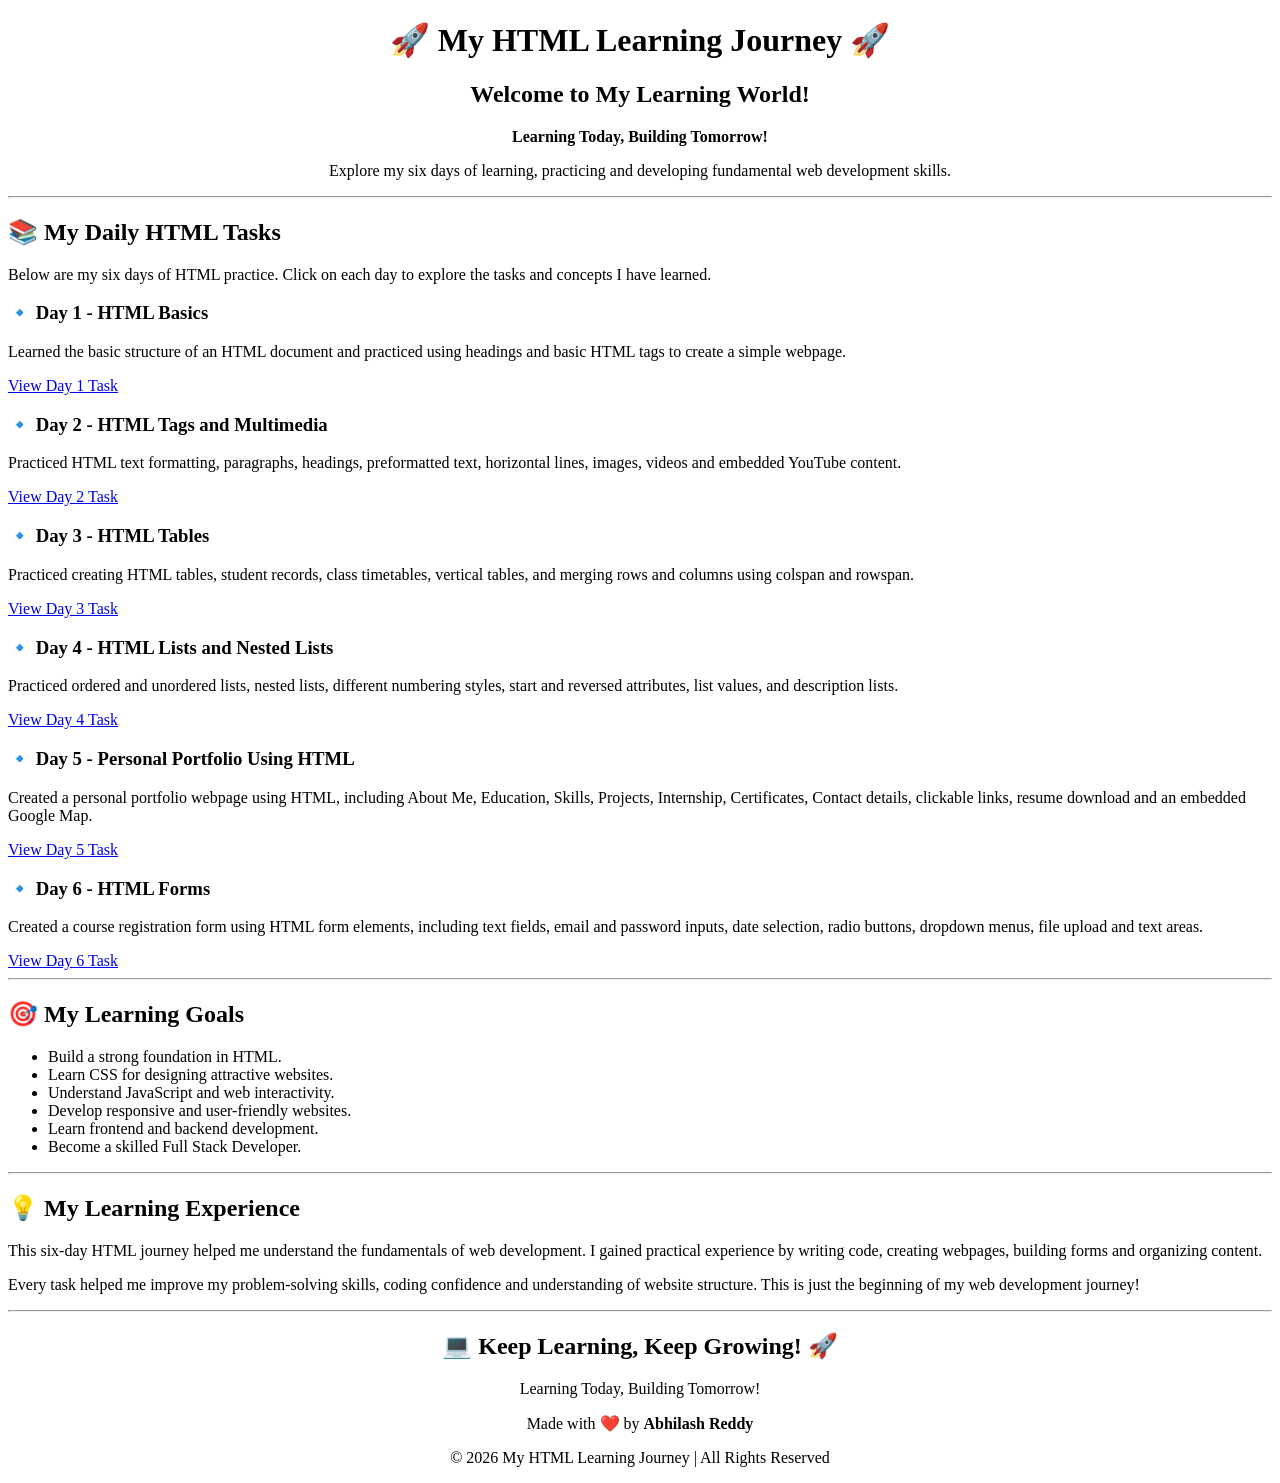
<file: index.html>
<!DOCTYPE html>
<html lang="en">
<head>
    <meta charset="UTF-8">
    <meta name="viewport" content="width=device-width, initial-scale=1.0">
    <title>My HTML Learning Journey</title>
</head>
<body>
    <header>
        <center>
            <h1>🚀 My HTML Learning Journey 🚀</h1>
            <h2>Welcome to My Learning World!</h2>
            <p><strong>Learning Today, Building Tomorrow!</strong></p>
            <p>Explore my six days of learning, practicing and developing
            fundamental web development skills.</p>
        </center>
    </header>
    <hr>
    <main>
        <section>
            <h2>📚 My Daily HTML Tasks</h2>
            <p>
                Below are my six days of HTML practice.
                Click on each day to explore the tasks and concepts I have learned.
            </p>

            <h3>🔹 Day 1 - HTML Basics</h3>
            <p>
                Learned the basic structure of an HTML document and
                practiced using headings and basic HTML tags to create a simple webpage.
            </p>
            <a href="HTML-DAY-1/index.html">View Day 1 Task</a>

            <h3>🔹 Day 2 - HTML Tags and Multimedia</h3>
            <p>
                Practiced HTML text formatting, paragraphs, headings, preformatted text,
                horizontal lines, images, videos and embedded YouTube content.
            </p>
            <a href="HTML-DAY-2/index.html">View Day 2 Task</a>

            <h3>🔹 Day 3 - HTML Tables</h3>
            <p>
                Practiced creating HTML tables, student records, class timetables,
                vertical tables, and merging rows and columns using colspan and rowspan.
            </p>
            <a href="HTML-DAY-3/index.html">View Day 3 Task</a>

            <h3>🔹 Day 4 - HTML Lists and Nested Lists</h3>
            <p>
                Practiced ordered and unordered lists, nested lists, different numbering styles,
                start and reversed attributes, list values, and description lists.
            </p>
            <a href="HTML-DAY-4/index.html">View Day 4 Task</a>

            <h3>🔹 Day 5 - Personal Portfolio Using HTML</h3>
            <p>
                Created a personal portfolio webpage using HTML, including About Me,
                Education, Skills, Projects, Internship, Certificates, Contact details,
                clickable links, resume download and an embedded Google Map.
            </p>
            <a href="HTML-DAY-5/index.html">View Day 5 Task</a>

            <h3>🔹 Day 6 - HTML Forms</h3>
            <p>
                Created a course registration form using HTML form elements, including
                text fields, email and password inputs, date selection, radio buttons,
                dropdown menus, file upload and text areas.
            </p>
            <a href="HTML-DAY-6/index.html">View Day 6 Task</a>
        </section>
        <hr>
        <section>
            <h2>🎯 My Learning Goals</h2>
            <ul>
                <li>Build a strong foundation in HTML.</li>
                <li>Learn CSS for designing attractive websites.</li>
                <li>Understand JavaScript and web interactivity.</li>
                <li>Develop responsive and user-friendly websites.</li>
                <li>Learn frontend and backend development.</li>
                <li>Become a skilled Full Stack Developer.</li>
            </ul>
        </section>
        <hr>
        <section>
            <h2>💡 My Learning Experience</h2>
            <p>
                This six-day HTML journey helped me understand the fundamentals
                of web development. I gained practical experience by writing
                code, creating webpages, building forms and organizing content.
            </p>
            <p>
                Every task helped me improve my problem-solving skills,
                coding confidence and understanding of website structure.
                This is just the beginning of my web development journey!
            </p>
        </section>
    </main>
    <hr>
    <footer>
        <center>
            <h2>💻 Keep Learning, Keep Growing! 🚀</h2>
            <p>Learning Today, Building Tomorrow!</p>
            <p>Made with ❤️ by <strong>Abhilash Reddy</strong></p>
            <p>© 2026 My HTML Learning Journey | All Rights Reserved</p>
        </center>
    </footer>
</body>
</html>
</file>
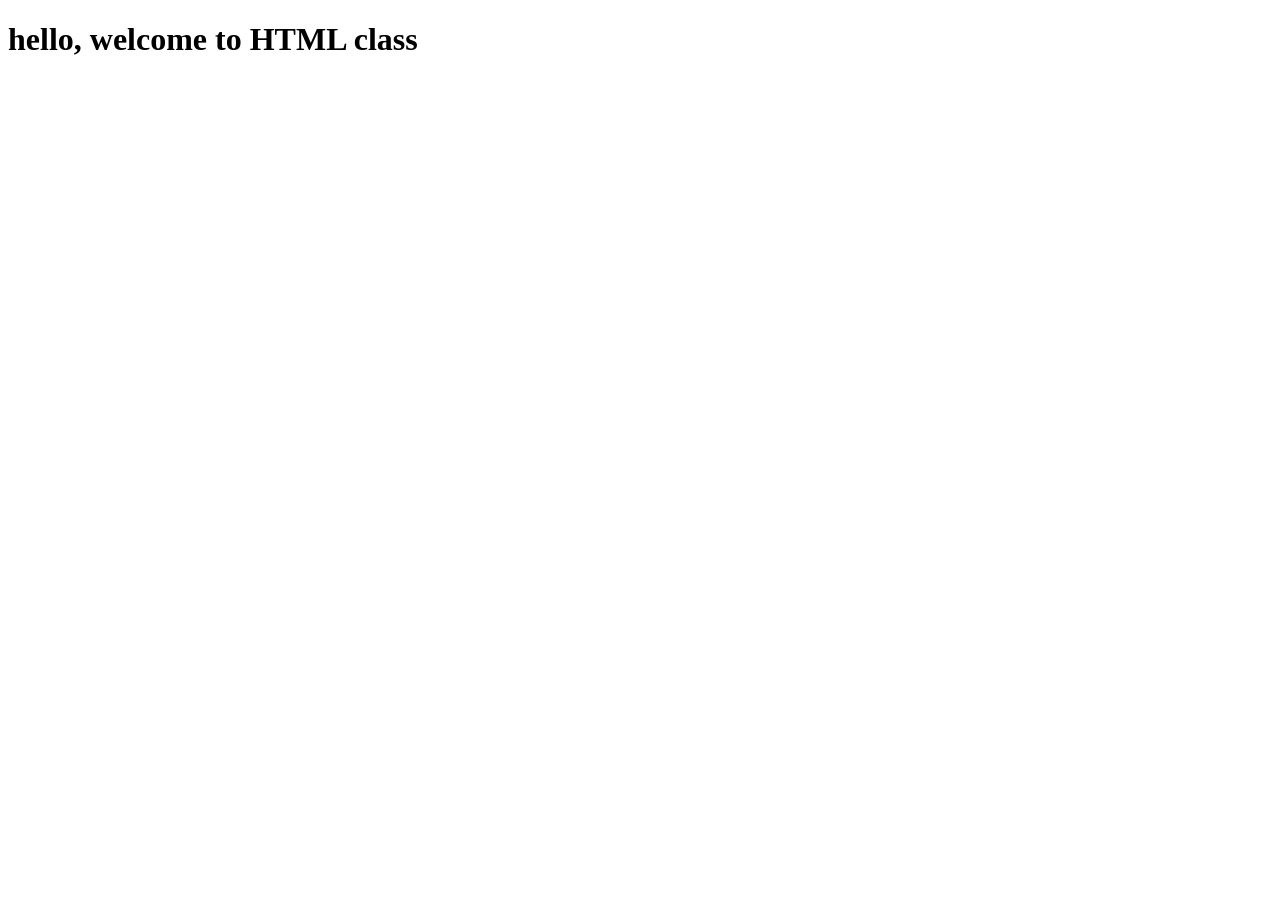
<file: HTML-DAY-1/index.html>
<!DOCTYPE html>
<html lang="en">
<head>
    <meta charset="UTF-8">
    <meta name="viewport" content="width=device-width, initial-scale=1.0">
    <title>Document</title>
</head>
<body>
    <h1>hello, welcome to HTML class</h1>
</body>
</html>
</file>
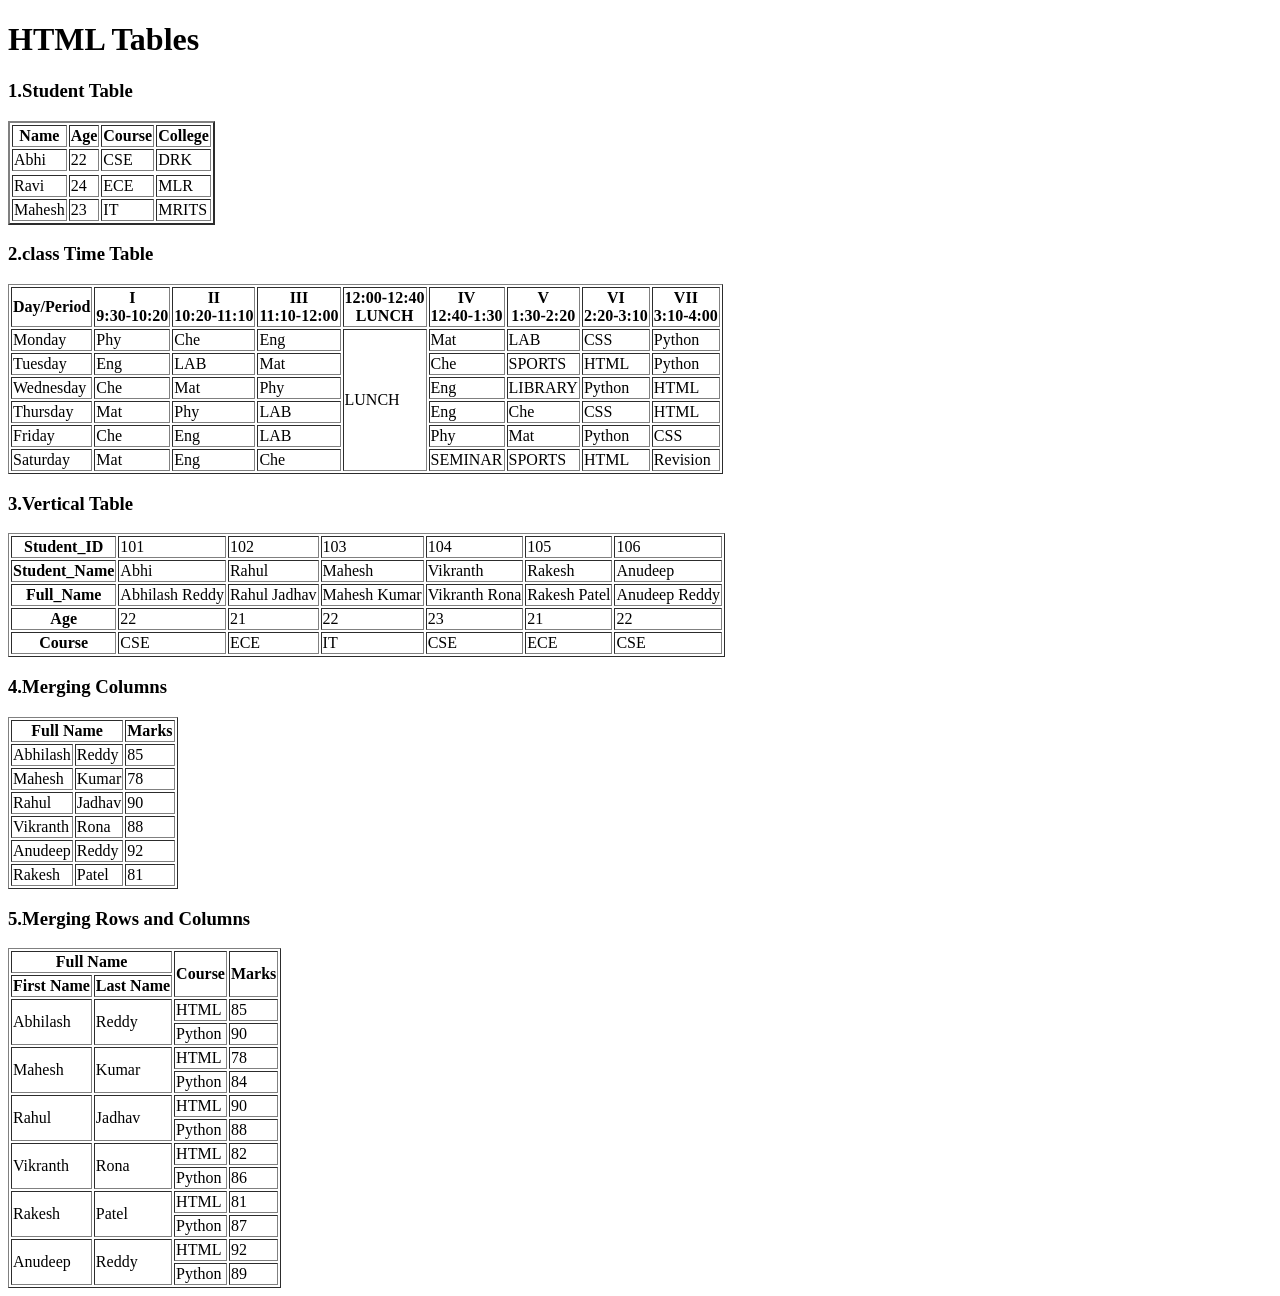
<file: HTML-DAY-3/index.html>
<!DOCTYPE html>
<html lang="en">
<head>
    <meta charset="UTF-8">
    <meta name="viewport" content="width=device-width, initial-scale=1.0">
    <title>HTML Tables</title>
</head>
<body>
    
<h1>HTML Tables</h1>



<!--1.STUDENT TABLE-->


<h3>1.Student Table</h3>
<table border="2">
<tr>
<th>Name</th>
<th>Age</th>
<th>Course</th>
<th>College</th>
</tr>
<tr>
<td>Abhi</td>
<td>22</td>
<Td>CSE</Td>
<td>DRK</td>
</tr>
<tr>
<tr><td>Ravi</td>
<td>24</td>
<td>ECE</td>
<td>MLR</td>
</tr>
<tr>
<td>Mahesh</td>
<td>23</td>
<td>IT</td>
<td>MRITS</td>
</tr>
</table>



<!--2.CLASS TIME TABLE-->


<h3>2.class Time Table</h3>
<table border="1">
<tr>
<th>Day/Period</th>
<th>I<br>9:30-10:20</th>
<th>II<br>10:20-11:10</th>
<th>III<br>11:10-12:00</th>
<th>12:00-12:40<br>LUNCH</th>
<th>IV<br>12:40-1:30</th>
<th>V<br>1:30-2:20</th>
<th>VI<br>2:20-3:10</th>
<th>VII<br>3:10-4:00</th>
</tr>
<tr>
<td>Monday</td>
<td>Phy</td>
<td>Che</td>
<td>Eng</td>
<td rowspan="6">LUNCH</td>
<td>Mat</td>
<td>LAB</td>
<td>CSS</td>
<td>Python</td>
</tr>
<tr>
<td>Tuesday</td>
<td>Eng</td>
<td>LAB</td>
<td>Mat</td>
<td>Che</td>
<td>SPORTS</td>
<td>HTML</td>
<td>Python</td>
</tr>
<tr>
<td>Wednesday</td>
<td>Che</td>
<td>Mat</td>
<td>Phy</td>
<td>Eng</td>
<td>LIBRARY</td>
<td>Python</td>
<td>HTML</td>
</tr>
<tr>
<td>Thursday</td>
<td>Mat</td>
<td>Phy</td>
<td>LAB</td>
<td>Eng</td>
<td>Che</td>
<td>CSS</td>
<td>HTML</td>
</tr>
<tr>
<td>Friday</td>
<td>Che</td>
<td>Eng</td>
<td>LAB</td>
<td>Phy</td>
<td>Mat</td>
<td>Python</td>
<td>CSS</td>
</tr>
<tr>
<td>Saturday</td>
<td>Mat</td>
<td>Eng</td>
<td>Che</td>
<td>SEMINAR</td>
<td>SPORTS</td>
<td>HTML</td>
<td>Revision</td>
</tr>
</table>


<!--3.VERTICAL TABLE-->


<h3>3.Vertical Table</h3>
<table border="1">
<tr>
<th>Student_ID</th>
<td>101</td>
<td>102</td>
<td>103</td>
<td>104</td>
<td>105</td>
<td>106</td>
</tr>
<tr>
<th>Student_Name</th>
<td>Abhi</td>
<td>Rahul</td>
<td>Mahesh</td>
<td>Vikranth</td>
<td>Rakesh</td>
<td>Anudeep</td>
</tr>
<tr>
<th>Full_Name</th>
<td>Abhilash Reddy</td>
<td>Rahul Jadhav</td>
<td>Mahesh Kumar</td>
<td>Vikranth Rona</td>
<td>Rakesh Patel</td>
<td>Anudeep Reddy</td>
</tr>
<tr>
<th>Age</th>
<td>22</td>
<td>21</td>
<td>22</td>
<td>23</td>
<td>21</td>
<td>22</td>
</tr>
<tr>
<th>Course</th>
<td>CSE</td>
<td>ECE</td>
<td>IT</td>
<td>CSE</td>
<td>ECE</td>
<td>CSE</td>
</tr>
</table>



<!--4.MERGING COLUMNS-->


<h3>4.Merging Columns</h3>
<table border="1">
<tr>
<th colspan="2">Full Name</th>
<th>Marks</th>
</tr>
<tr>
<td>Abhilash</td>
<td>Reddy</td>
<td>85</td>
</tr>
<tr>
<td>Mahesh</td>
<td>Kumar</td>
<td>78</td>
</tr>
<tr>
<td>Rahul</td>
<td>Jadhav</td>
<td>90</td>
</tr>
<tr>
<td>Vikranth</td>
<td>Rona</td>
<td>88</td>
</tr>
<tr>
<td>Anudeep</td>
<td>Reddy</td>
<td>92</td>
</tr>
<tr>
<td>Rakesh</td>
<td>Patel</td>
<td>81</td>
</tr>
</table>



<!--5.MERGING ROWA AND COLUMNS-->


<h3>5.Merging Rows and Columns</h3>
<table border="1">
<tr>
<th colspan="2">Full Name</th>
<th rowspan="2">Course</th>
<th rowspan="2">Marks</th>
</tr>
<tr>
<th>First Name</th>
<th>Last Name</th>
</tr>
<tr>
<td rowspan="2">Abhilash</td>
<td rowspan="2">Reddy</td>
<td>HTML</td>
<td>85</td>
</tr>
<tr>
<td>Python</td>
<td>90</td>
</tr>
<tr>
<td rowspan="2">Mahesh</td>
<td rowspan="2">Kumar</td>
<td>HTML</td>
<td>78</td>
</tr>
<tr>
<td>Python</td>
<td>84</td>
</tr>
<tr>
<td rowspan="2">Rahul</td>
<td rowspan="2">Jadhav</td>
<td>HTML</td>
<td>90</td>
</tr>
<tr>
<td>Python</td>
<td>88</td>
</tr>
<tr>
<td rowspan="2">Vikranth</td>
<td rowspan="2">Rona</td>
<td>HTML</td>
<td>82</td>
</tr>
<tr>
<td>Python</td>
<td>86</td>
</tr>
<tr>
<td rowspan="2">Rakesh</td>
<td rowspan="2">Patel</td>
<td>HTML</td>
<td>81</td>
</tr>
<tr>
<td>Python</td>
<td>87</td>
</tr>
<tr>
<td rowspan="2">Anudeep</td>
<td rowspan="2">Reddy</td>
<td>HTML</td>
<td>92</td>
</tr>
<tr>
<td>Python</td>
<td>89</td>
</tr>
</table>
    
</body>
</html>
</file>
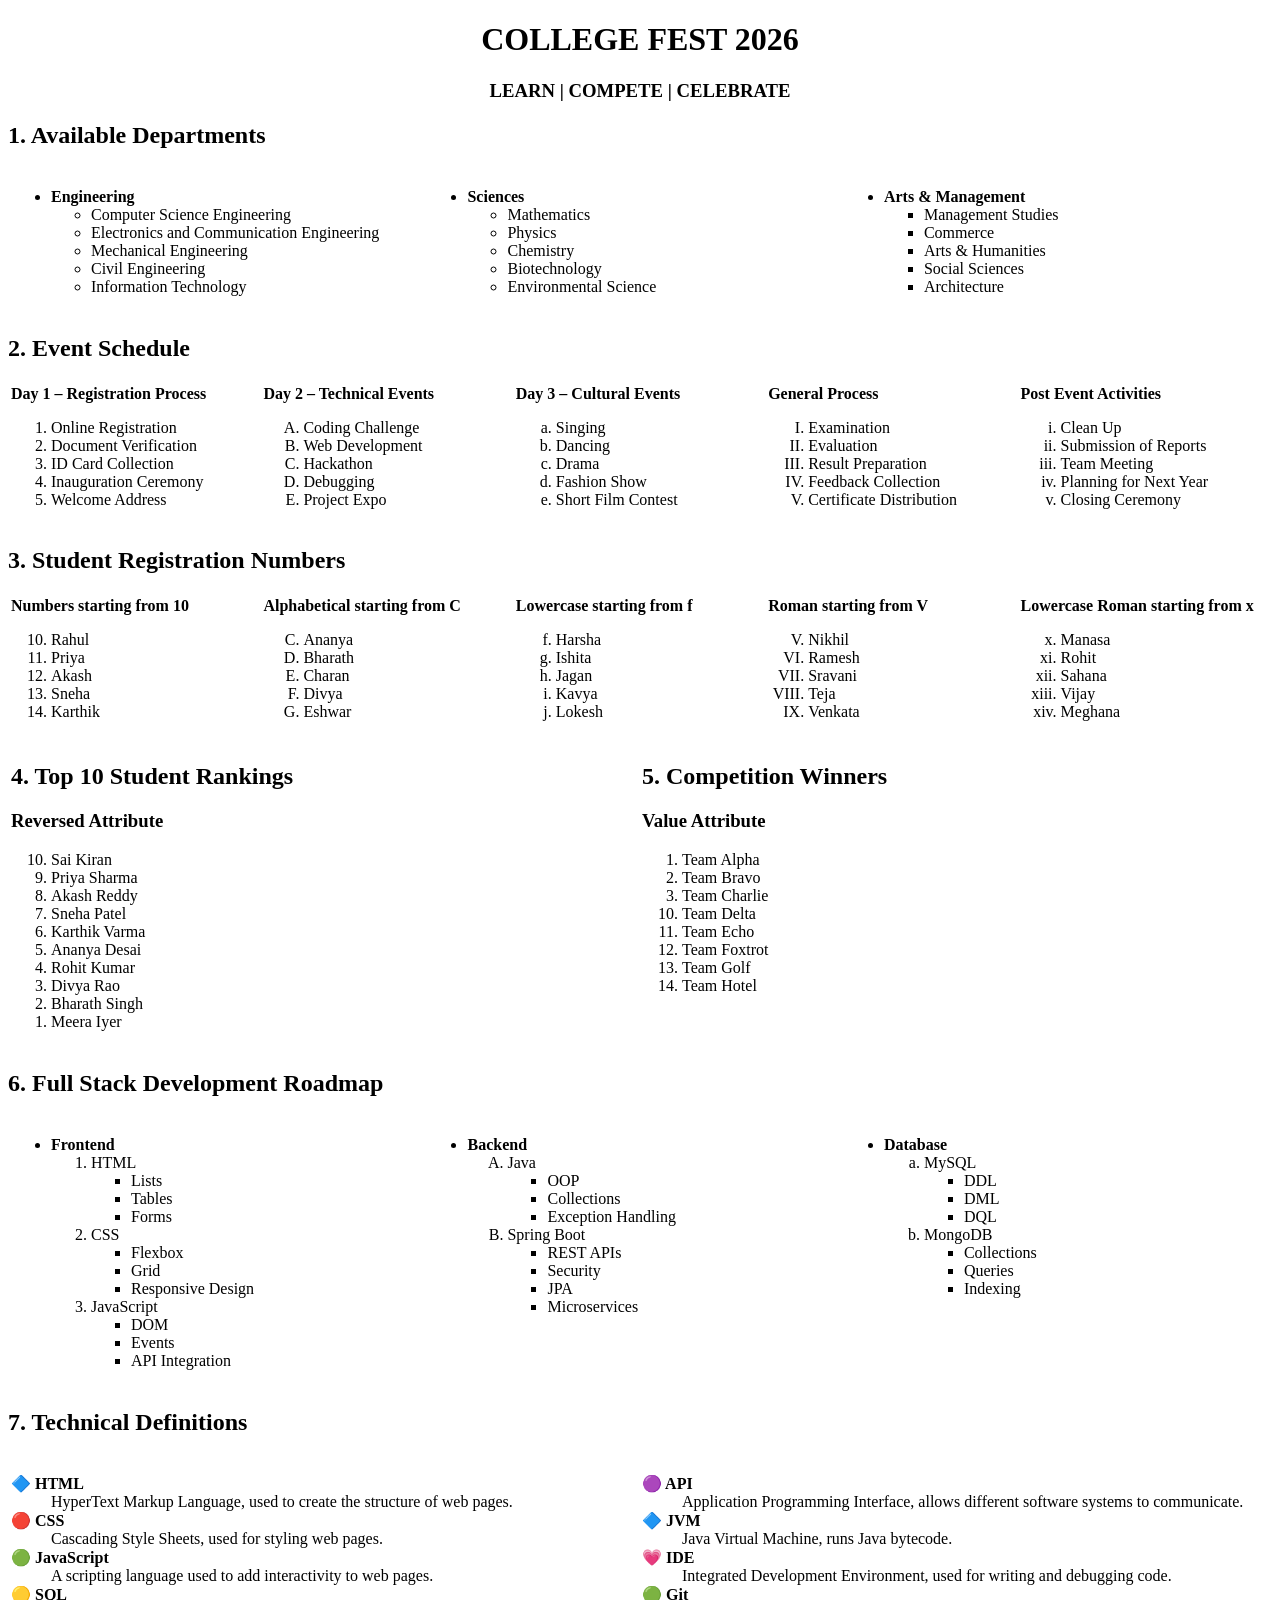
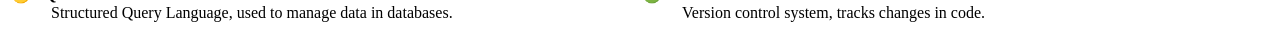
<file: HTML-DAY-4/index.html>
<!DOCTYPE html>
<html lang="en">
<head>
    <meta charset="UTF-8">
    <meta name="viewport" content="width=device-width, initial-scale=1.0">
    <title>College Fest 2026</title>
</head>
<body>

<h1 align="center">COLLEGE FEST 2026</h1>
<h3 align="center">LEARN | COMPETE | CELEBRATE</h3>


<!--1.AVAILABLE DEPARTMENTS-->


<h2>1. Available Departments</h2>

<table width="100%">
<tr>
<td width="33%">
<ul>
<li><b>Engineering</b>
<ul>
<li>Computer Science Engineering</li>
<li>Electronics and Communication Engineering</li>
<li>Mechanical Engineering</li>
<li>Civil Engineering</li>
<li>Information Technology</li>
</ul>
</li>
</ul>
</td>

<td width="33%">
<ul>
<li><b>Sciences</b>
<ul>
<li>Mathematics</li>
<li>Physics</li>
<li>Chemistry</li>
<li>Biotechnology</li>
<li>Environmental Science</li>
</ul>
</li>
</ul>
</td>

<td width="34%">
<ul>
<li><b>Arts & Management</b>
<ul type="square">
<li>Management Studies</li>
<li>Commerce</li>
<li>Arts & Humanities</li>
<li>Social Sciences</li>
<li>Architecture</li>
</ul>
</li>
</ul>
</td>
</tr>
</table>


<!--2.EVENT SCHEDULE-->


<h2>2. Event Schedule</h2>

<table width="100%">
<tr>
<td width="20%">
<b>Day 1 – Registration Process</b><br>
<ol type="1">
<li>Online Registration</li>
<li>Document Verification</li>
<li>ID Card Collection</li>
<li>Inauguration Ceremony</li>
<li>Welcome Address</li>
</ol>
</td>

<td width="20%">
<b>Day 2 – Technical Events</b><br>
<ol type="A">
<li>Coding Challenge</li>
<li>Web Development</li>
<li>Hackathon</li>
<li>Debugging</li>
<li>Project Expo</li>
</ol>
</td>

<td width="20%">
<b>Day 3 – Cultural Events</b><br>
<ol type="a">
<li>Singing</li>
<li>Dancing</li>
<li>Drama</li>
<li>Fashion Show</li>
<li>Short Film Contest</li>
</ol>
</td>

<td width="20%">
<b>General Process</b><br>
<ol type="I">
<li>Examination</li>
<li>Evaluation</li>
<li>Result Preparation</li>
<li>Feedback Collection</li>
<li>Certificate Distribution</li>
</ol>
</td>

<td width="20%">
<b>Post Event Activities</b><br>
<ol type="i">
<li>Clean Up</li>
<li>Submission of Reports</li>
<li>Team Meeting</li>
<li>Planning for Next Year</li>
<li>Closing Ceremony</li>
</ol>
</td>
</tr>
</table>


<!--3.STUDENT REGISTRATION NUMBERS-->


<h2>3. Student Registration Numbers </h2>

<table width="100%">
<tr>
<td width="20%">
<b>Numbers starting from 10 </b>
<ol start="10">
<li>Rahul</li>
<li>Priya</li>
<li>Akash</li>
<li>Sneha</li>
<li>Karthik</li>
</ol>
</td>

<td width="20%">
<b>Alphabetical starting from C </b>
<ol type="A" start="3">
<li>Ananya</li>
<li>Bharath</li>
<li>Charan</li>
<li>Divya</li>
<li>Eshwar</li>
</ol>
</td>

<td width="20%">
<b>Lowercase starting from f</b>
<ol type="a" start="6">
<li>Harsha</li>
<li>Ishita</li>
<li>Jagan</li>
<li>Kavya</li>
<li>Lokesh</li>
</ol>
</td>

<td width="20%">
<b>Roman starting from V</b>
<ol type="I" start="5">
<li>Nikhil</li>
<li>Ramesh</li>
<li>Sravani</li>
<li>Teja</li>
<li>Venkata</li>
</ol>
</td>

<td width="20%">
<b>Lowercase Roman starting from x</b>
<ol type="i" start="10">
<li>Manasa</li>
<li>Rohit</li>
<li>Sahana</li>
<li>Vijay</li>
<li>Meghana</li>
</ol>
</td>
</tr>
</table>


<!--4.TOP 10 STUDENT RANKINGS AND 5.COMPETITION WINNERS-->


<table width="100%">
<tr>
<td width="50%" valign="top">

<h2>4. Top 10 Student Rankings</h2>

<h3>Reversed Attribute</h3>

<ol reversed start="10">
<li>Sai Kiran</li>
<li>Priya Sharma</li>
<li>Akash Reddy</li>
<li>Sneha Patel</li>
<li>Karthik Varma</li>
<li>Ananya Desai</li>
<li>Rohit Kumar</li>
<li>Divya Rao</li>
<li>Bharath Singh</li>
<li>Meera Iyer</li>
</ol>

</td>

<td width="50%" valign="top">

<h2>5. Competition Winners</h2>

<h3>Value Attribute</h3>

<ol>
<li>Team Alpha</li>
<li>Team Bravo</li>
<li>Team Charlie</li>
<li value="10">Team Delta</li>
<li>Team Echo</li>
<li>Team Foxtrot</li>
<li>Team Golf</li>
<li>Team Hotel</li>
</ol>

</td>
</tr>
</table>


<!--6.FULL STACK DEVELOPMENT ROADMAP-->


<h2>6. Full Stack Development Roadmap</h2>

<table width="100%">
<tr>
<td width="33%" valign="top">

<ul>
<li><b>Frontend</b>
<ol>
<li>HTML
<ul type="square">
<li>Lists</li>
<li>Tables</li>
<li>Forms</li>
</ul>
</li>

<li>CSS
<ul type="square">
<li>Flexbox</li>
<li>Grid</li>
<li>Responsive Design</li>
</ul>
</li>

<li>JavaScript
<ul type="square">
<li>DOM</li>
<li>Events</li>
<li>API Integration</li>
</ul>
</li>
</ol>
</li>
</ul>

</td>

<td width="33%" valign="top">

<ul>
<li><b>Backend</b>
<ol type="A">
<li>Java
<ul>
<li>OOP</li>
<li>Collections</li>
<li>Exception Handling</li>
</ul>
</li>

<li>Spring Boot
<ul>
<li>REST APIs</li>
<li>Security</li>
<li>JPA</li>
<li>Microservices</li>
</ul>
</li>
</ol>
</li>
</ul>

</td>

<td width="34%" valign="top">

<ul>
<li><b>Database</b>
<ol type="a">
<li>MySQL
<ul type="square">
<li>DDL</li>
<li>DML</li>
<li>DQL</li>
</ul>
</li>

<li>MongoDB
<ul type="square">
<li>Collections</li>
<li>Queries</li>
<li>Indexing</li>
</ul>
</li>
</ol>
</li>
</ul>

</td>
</tr>
</table>


<!--7.TECHNICAL DEFINITIONS-->


<h2>7. Technical Definitions </h2>

<table width="100%">
<tr>
<td width="50%" valign="top">

<dl>
<dt><b>🔷 HTML</b></dt>
<dd>HyperText Markup Language, used to create the structure of web pages.</dd>

<dt><b>🔴 CSS</b></dt>
<dd>Cascading Style Sheets, used for styling web pages.</dd>

<dt><b>🟢 JavaScript</b></dt>
<dd>A scripting language used to add interactivity to web pages.</dd>

<dt><b>🟡 SQL</b></dt>
<dd>Structured Query Language, used to manage data in databases.</dd>
</dl>

</td>

<td width="50%" valign="top">

<dl>
<dt><b>🟣 API</b></dt>
<dd>Application Programming Interface, allows different software systems to communicate.</dd>

<dt><b>🔷 JVM</b></dt>
<dd>Java Virtual Machine, runs Java bytecode.</dd>

<dt><b>💗 IDE</b></dt>
<dd>Integrated Development Environment, used for writing and debugging code.</dd>

<dt><b>🟢 Git</b></dt>
<dd>Version control system, tracks changes in code.</dd>
</dl>

</td>
</tr>
</table>

</body>
</html>
</file>
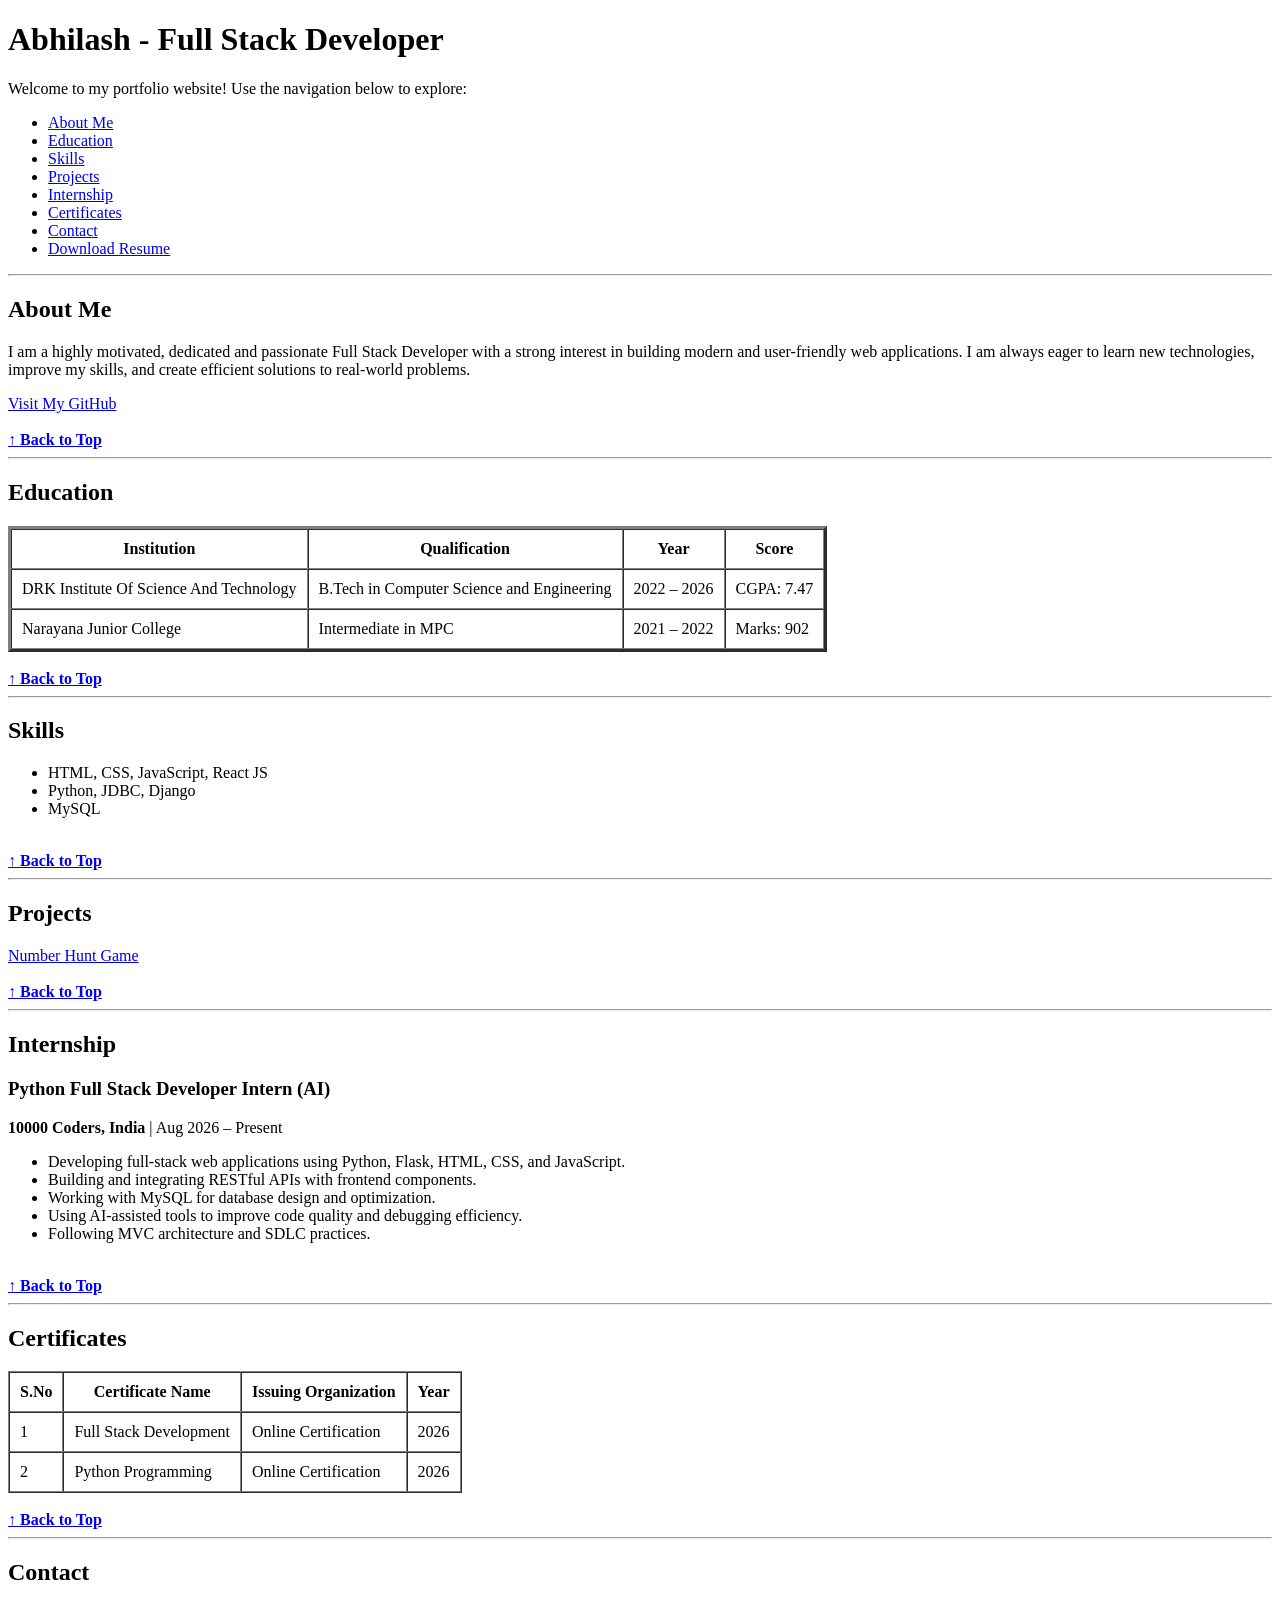
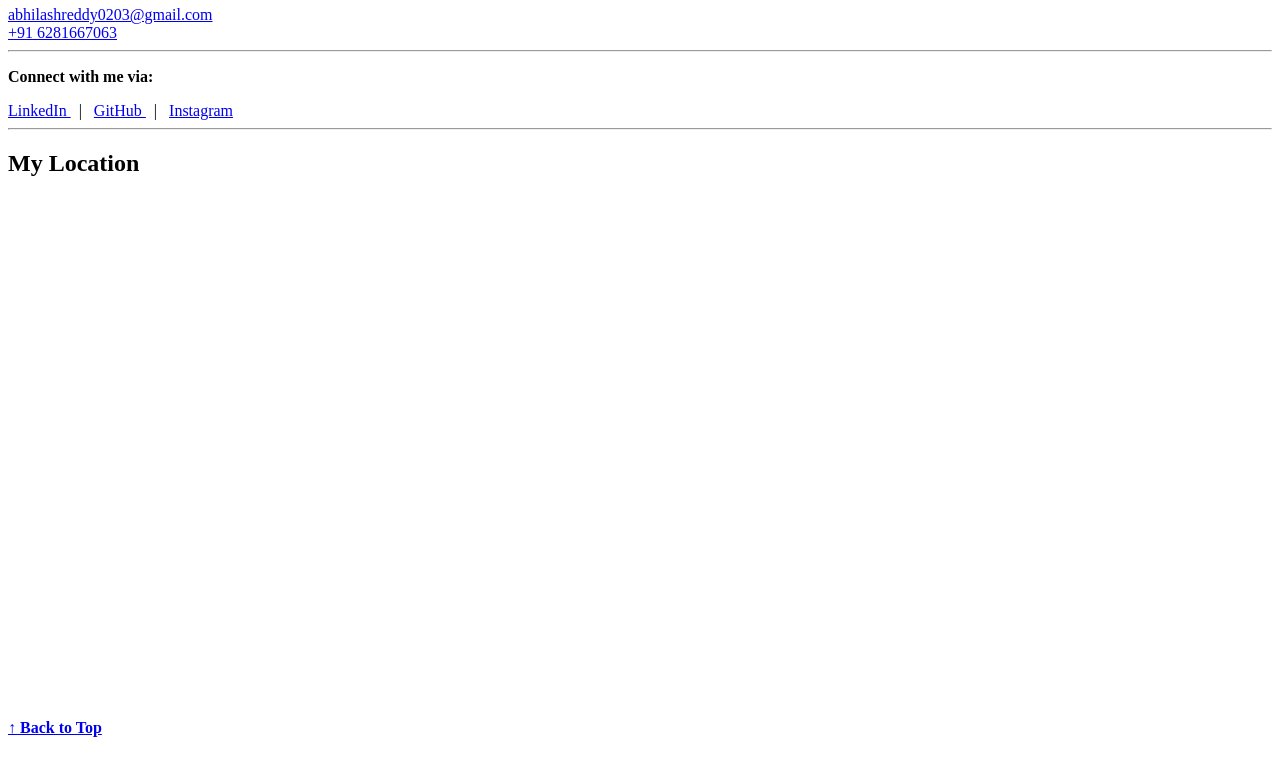
<file: HTML-DAY-5/index.html>
<!DOCTYPE html>
<html lang="en">
<head>
    <meta charset="UTF-8">
    <meta name="viewport" content="width=device-width, initial-scale=1.0">
    <title>Abhilash - Full Stack Developer</title>
</head>
<body id="top">
    <h1>Abhilash - Full Stack Developer</h1>
    <p>Welcome to my portfolio website! Use the navigation below to explore:</p>
    <ul>
        <li><a href="#About Me">About Me</a></li>
        <li><a href="#Education">Education</a></li>
        <li><a href="#Skills">Skills</a></li>
        <li><a href="#Projects">Projects</a></li>
        <li><a href="#Internship">Internship</a></li>
        <li><a href="#Certificates">Certificates</a></li>
        <li><a href="#Contact">Contact</a></li>
        <li><a href="./Yeruva_Abhilash_Reddy_Resume_Final-1.pdf" download>Download Resume</a></li>
    </ul>
    <hr>
    <h2 id="About Me">About Me</h2>
    <p>
        I am a highly motivated, dedicated and passionate Full Stack Developer
        with a strong interest in building modern and user-friendly web applications.
        I am always eager to learn new technologies, improve my skills, and create
        efficient solutions to real-world problems.
    </p>
    <a href="https://github.com/abhilashreddy0203-hub" target="_blank">Visit My GitHub</a>
    <br><br>
    <a href="#top"><strong>↑ Back to Top</strong></a>
    <hr>
    <h2 id="Education">Education</h2>
    <table border="3" cellpadding="10" cellspacing="0">
        <tr>
            <th>Institution</th>
            <th>Qualification</th>
            <th>Year</th>
            <th>Score</th>
        </tr>
        <tr>
            <td>DRK Institute Of Science And Technology</td>
            <td>B.Tech in Computer Science and Engineering</td>
            <td>2022 – 2026</td>
            <td>CGPA: 7.47</td>
        </tr>
        <tr>
            <td>Narayana Junior College</td>
            <td>Intermediate in MPC</td>
            <td>2021 – 2022</td>
            <td>Marks: 902</td>
        </tr>
    </table>
    <br>
    <a href="#top"><strong>↑ Back to Top</strong></a>
    <hr>
    <h2 id="Skills">Skills</h2>
    <ul>
        <li>HTML, CSS, JavaScript, React JS</li>
        <li>Python, JDBC, Django</li>
        <li>MySQL</li>
    </ul>
    <br>
    <a href="#top"><strong>↑ Back to Top</strong></a>
    <hr>
    <h2 id="Projects">Projects</h2>
    <a href="https://github.com/abhilashreddy0203-hub/Number-Hunt-Game" target="_blank">
        Number Hunt Game
    </a>
    <br><br>
    <a href="#top"><strong>↑ Back to Top</strong></a>
    <hr>
    <h2 id="Internship">Internship</h2>
    <h3>Python Full Stack Developer Intern (AI)</h3>
    <p>
        <strong>10000 Coders, India</strong>
        <span> | Aug 2026 – Present</span>
    </p>
    <ul>
        <li>Developing full-stack web applications using Python, Flask, HTML, CSS, and JavaScript.</li>
        <li>Building and integrating RESTful APIs with frontend components.</li>
        <li>Working with MySQL for database design and optimization.</li>
        <li>Using AI-assisted tools to improve code quality and debugging efficiency.</li>
        <li>Following MVC architecture and SDLC practices.</li>
    </ul>
    <br>
    <a href="#top"><strong>↑ Back to Top</strong></a>
    <hr>
    <h2 id="Certificates">Certificates</h2>
    <table border="1" cellpadding="10" cellspacing="0">
        <tr>
            <th>S.No</th>
            <th>Certificate Name</th>
            <th>Issuing Organization</th>
            <th>Year</th>
        </tr>
        <tr>
            <td>1</td>
            <td>Full Stack Development</td>
            <td>Online Certification</td>
            <td>2026</td>
        </tr>
        <tr>
            <td>2</td>
            <td>Python Programming</td>
            <td>Online Certification</td>
            <td>2026</td>
        </tr>
    </table>
    <br>
    <a href="#top"><strong>↑ Back to Top</strong></a>
    <hr>
    <h2 id="Contact">Contact</h2>
    <a href="mailto:abhilashreddy0203@gmail.com">
        abhilashreddy0203@gmail.com
    </a>
    <br>
    <a href="tel:+916281667063">+91 6281667063</a>
    <hr>
    <p>
        <strong>Connect with me via:</strong>
    </p>
    <a href="https://www.linkedin.com/in/abhilash-reddy-173190428/" target="_blank">
        LinkedIn
    </a>
    &nbsp; | &nbsp;
    <a href="https://github.com/abhilashreddy0203-hub" target="_blank">
        GitHub
    </a>
    &nbsp; | &nbsp;
    <a href="https://instagram.com" target="_blank">
        Instagram
    </a>
    <hr>
    <h2>My Location</h2>
    <iframe
        src="https://www.google.com/maps/embed?pb=!1m18!1m12!1m3!1d15228.434375193721!2d78.48502355753199!3d17.40657543573984!2m3!1f0!2f0!3f0!3m2!1i1024!2i768!4f13.1!3m3!1m2!1s0x3bcb99c100000001%3A0x2b632444ff7f3eac!2sSudarshan%20Theatre%2035MM!5e0!3m2!1sen!2sin!4v1793619797463!5m2!1sen!2sin"
        width="700"
        height="500"
        style="border:0;"
        allowfullscreen
        loading="lazy"
        referrerpolicy="strict-origin-when-cross-origin">
    </iframe>
    <br><br> 
    <a href="#top">
        <strong>↑ Back to Top</strong>
    </a>
    <br><br>
</body>
</html>
</file>
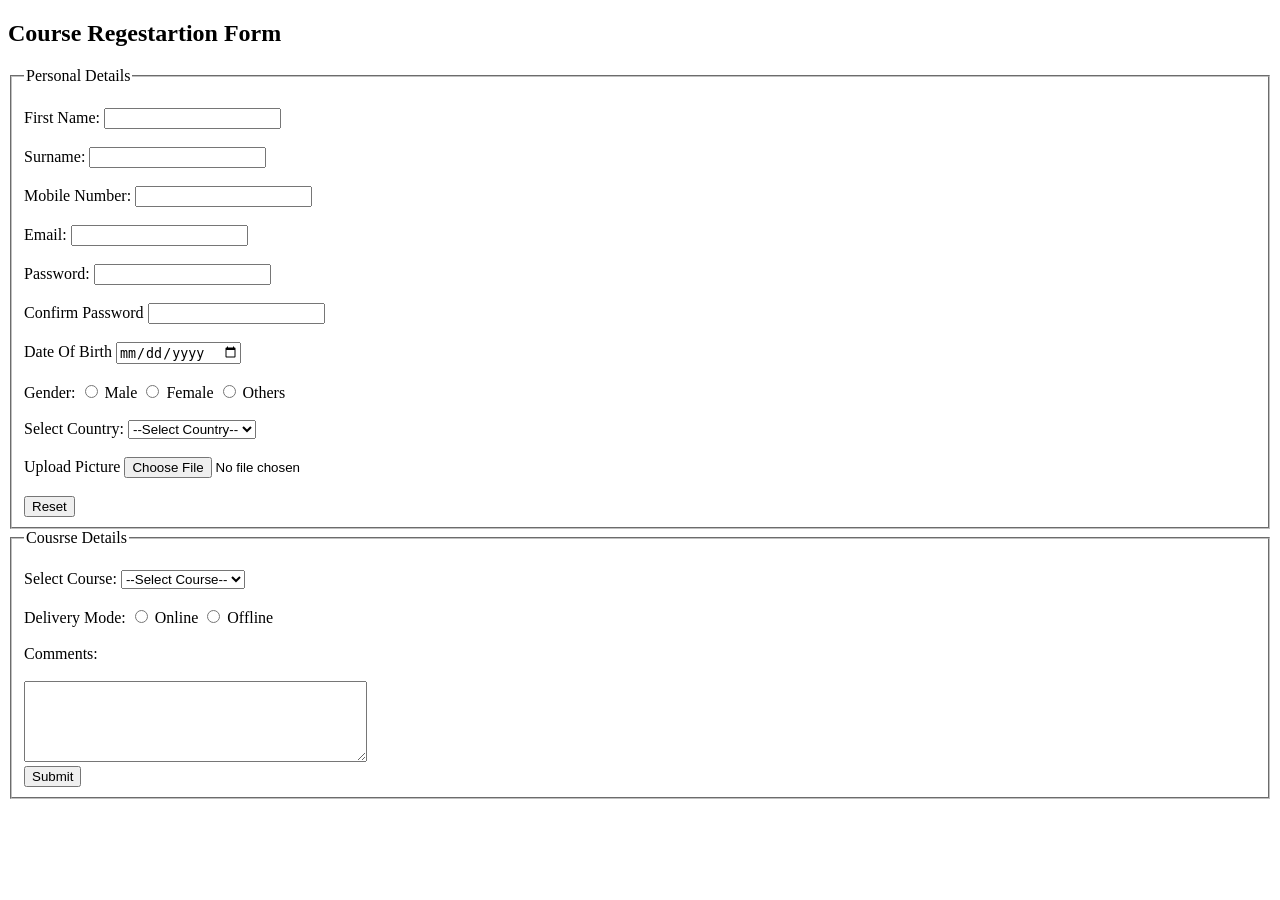
<file: HTML-DAY-6/index.html>
<!DOCTYPE html>
<html lang="en">
<head>
    <meta charset="UTF-8">
    <meta name="viewport" content="width=device-width, initial-scale=1.0">
    <title>Course Regestartion Form</title>
</head>
<body>
    <h2>Course Regestartion Form</h2>
    <form>
        <fieldset>
        <legend>Personal Details</legend>
        <br>
        <label for="First Name">First Name:</label>
        <input type="text" id="First Name" name="First Name" required>
        <br><br>
        <label for="Surname">Surname:</label>
        <input type="text"  id="Surname" name="Surname" required>
        <br><br>
        <label for="Mobile Number">Mobile Number:</label>
        <input type="text"id="Mobile Nmber" name="Mobile Number" required >
        <br><br>
        <label for="Email">Email:</label>
        <input type="text"id="Email" name="Email" required>
        <br><br>
        <label for="Password">Password:</label>
        <input type="text" id="Password" name="Password" minlength="8" required>
        <br><br>
        <label for="Confirm Password">Confirm Password</label>
        <input type="text" id="Confirm Password" name="Confirm Password" minlength="8" required>
        <br><br>
        <label for="DOB">Date Of Birth</label>
        <input type="date" id="DOB" name="DOB" required>
        <br><br>
        <label for="Gender">Gender:</label>
        <input type="radio" id="Male" name="Gender">
        <label for="Male">Male</label>
        <input type="radio" id="Female" name="Gender">
        <label for="Female">Female</label>
        <input type="radio" id="Others" name="Gender">
        <label for="Others">Others</label>
        <br><br>
        <label for="Select Country"> Select Country:</label>
        <select type="option" id="Select Country" name="Select Country">
         <option value="--Select Country--">--Select Country--</option>  
         <option value="India">India</option>
         <option value="USA">USA</option>
         <option value="uk">uk</option>
         <option value="Canada">Canada</option>
         <option value="Australia">Australia</option>
         </select>
         <br><br>
         <label for="Picture">Upload Picture</label>
         <input type="file" id="Picture" name="picture" required>
         <br><br>
         <input type="Reset" value="Reset">
        </fieldset>
        <fieldset>
        <legend>Cousrse Details</legend>
        <br>
        <label for="Select Course">Select Course:</label>
        <select type="option" id="Select Course" name="Select Course">
        <option value="--Select Course--">--Select Course--</option>
        <option value="Java">Java</option>
        <option value="Python">Python</option>
        <option value="JavaScript">JavaScript</option>
        <option value="HTML&CSS">HTML&CSS</option>
        <option value="React JS">React JS</option>
        </select>
        <br><br>
        <label for="Delivery Mode">Delivery Mode:</label>
        <input type="radio" id="Online" name="Delivery Mode">
        <label for="Online">Online</label>
        <input type="radio" id="Offline" name="Delivery Mode">
        <label for="Offline">Offline</label>
        <br><br>
        <label for="Comments">Comments:</label>
        <br><br>
        <textarea name="Comments" id="Comments" rows="5" cols="40"></textarea>
        <br>
        <input type="Submit" value="Submit">
        </fieldset>   
    </form>
</body>
</html>
</file>
